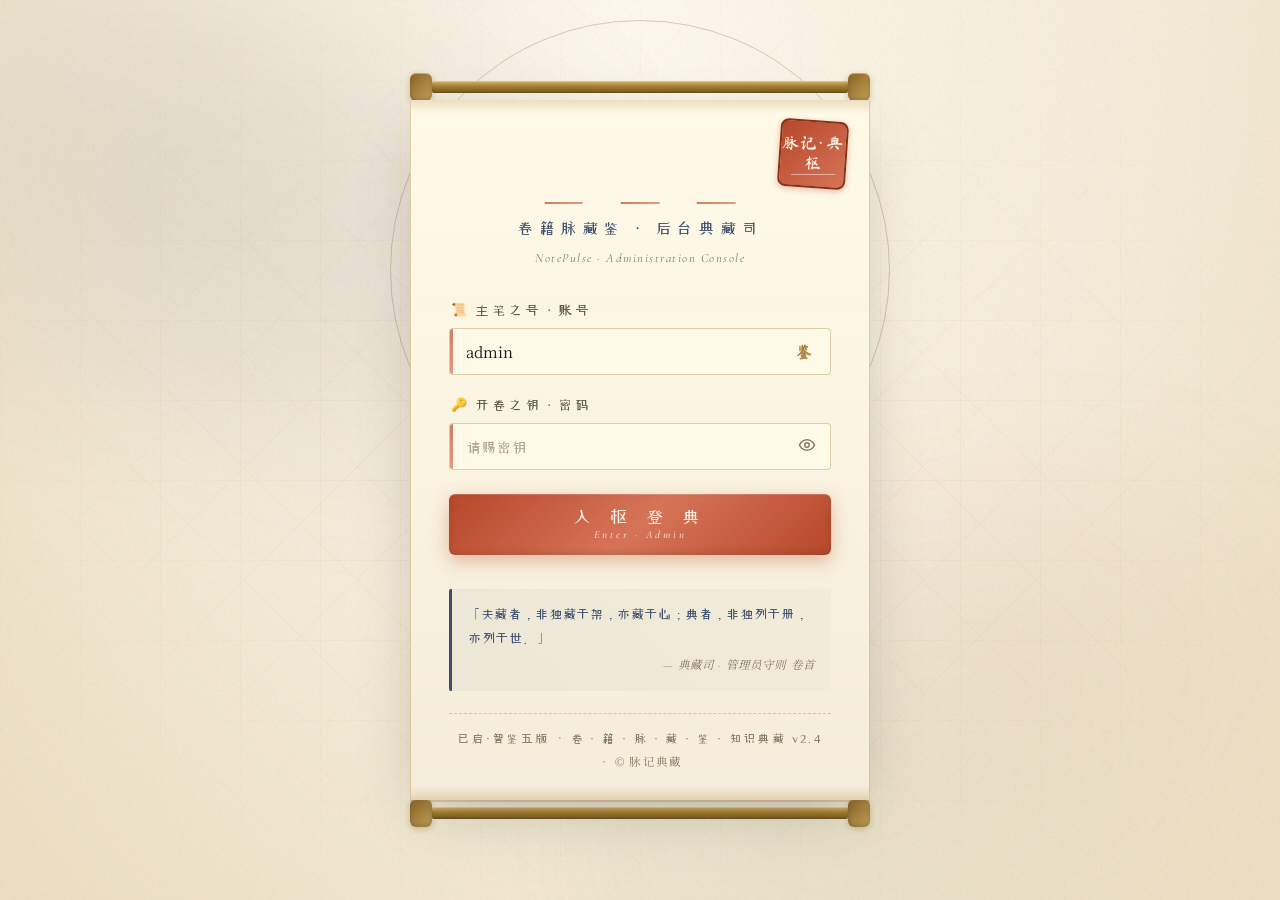
<file: NotePulse_admin/index.html>
<!DOCTYPE html>
<html lang="zh-CN">
<head>
    <meta charset="UTF-8">
    <meta name="viewport" content="width=device-width, initial-scale=1.0">
    <title>脉记·典枢院 | NotePulse 管理端</title>
    <link rel="stylesheet" href="admin.css?v=20260909r6">
    <link href="https://fonts.googleapis.com/css2?family=Noto+Serif+SC:wght@400;500;600;700;900&family=Ma+Shan+Zheng&family=ZCOOL+XiaoWei&family=Cormorant+Garamond:ital,wght@0,400;0,500;0,600;0,700;1,400;1,500&family=JetBrains+Mono:wght@400;500&display=swap" rel="stylesheet">
</head>
<body>
    <!-- 背景层（宣纸+水墨+米字格+纤维） -->
    <div class="pulse-bg">
        <div class="pulse-ring pulse-ring-1"></div>
        <div class="pulse-ring pulse-ring-2"></div>
        <div class="pulse-ring pulse-ring-3"></div>
        <div class="grid-overlay"></div>
        <div class="noise-layer"></div>
    </div>

    <!-- ===================== 登录页：入卷枢门 ===================== -->
    <div id="loginView" class="view login-view">
        <div class="scroll-frame">
            <div class="scroll-rod scroll-rod-top">
                <span class="scroll-cap left"></span>
                <div class="scroll-rod-body"></div>
                <span class="scroll-cap right"></span>
            </div>
            <div class="scroll-paper">
                <!-- 卷头印章 -->
                <div class="seal-top">
                    <span class="seal-text">脉记·典枢</span>
                </div>

                <div class="login-head">
                    <h1 class="login-title">
                        <span class="title-brush">典</span><span class="title-brush">枢</span><span class="title-brush">院</span>
                    </h1>
                    <p class="login-subtitle">卷籍脉藏鉴 · 后台典藏司</p>
                    <p class="login-subtitle-latin">NotePulse · Administration Console</p>
                </div>

                <!-- 登录表单 -->
                <form class="login-form" id="loginForm" autocomplete="off">
                    <div class="field-group">
                        <label class="field-label">
                            <span class="field-icon">📜</span>
                            <span>主笔之号 · 账号</span>
                        </label>
                        <div class="field-input-wrap">
                            <input type="text" id="username" class="field-input" placeholder="请赐尊号" value="admin" spellcheck="false">
                            <span class="field-seal">鉴</span>
                        </div>
                    </div>

                    <div class="field-group">
                        <label class="field-label">
                            <span class="field-icon">🔑</span>
                            <span>开卷之钥 · 密码</span>
                        </label>
                        <div class="field-input-wrap">
                            <input type="password" id="password" class="field-input" placeholder="请赐密钥" autocomplete="new-password">
                            <button type="button" class="toggle-password" id="togglePwd" aria-label="显示密码">
                                <svg viewBox="0 0 24 24" width="18" height="18" fill="none" stroke="currentColor" stroke-width="2">
                                    <path d="M2 12s3-7 10-7 10 7 10 7-3 7-10 7-10-7-10-7Z"/>
                                    <circle cx="12" cy="12" r="3"/>
                                </svg>
                            </button>
                        </div>
                    </div>

                    <div class="error-toast" id="errorToast" style="display:none;">
                        <span class="error-seal">⚠</span>
                        <span id="errorText">主笔之号或开卷之钥有误，请再审慎赐下</span>
                    </div>

                    <button type="submit" class="btn-login" id="btnLogin">
                        <span class="btn-text">入 枢 登 典</span>
                        <span class="btn-sub">Enter · Admin</span>
                    </button>

                    <div class="login-tips">
                        <p>「夫藏者，非独藏于架，亦藏于心；典者，非独列于册，亦列于世。」</p>
                        <p class="tips-latin">— 典藏司 · 管理员守则 卷首</p>
                    </div>
                </form>

                <div class="copyright">
                    <span>已启·智鉴五版</span>
                    <span class="dot-sep">·</span>
                    <span>卷 · 籍 · 脉 · 藏 · 鉴 · 知识典藏 v2.4</span>
                    <span class="dot-sep">·</span>
                    <span>© 脉记典藏</span>
                </div>
            </div>
            <div class="scroll-rod scroll-rod-bottom">
                <span class="scroll-cap left"></span>
                <div class="scroll-rod-body"></div>
                <span class="scroll-cap right"></span>
            </div>
        </div>
    </div>

    <!-- ===================== 仪表盘：典枢内院 ===================== -->
    <div id="dashboardView" class="view dashboard-view" style="display:none;">
        <!-- 顶部导航：典籍目录条 -->
        <header class="dash-nav">
            <div class="dash-nav-inner">
                <div class="dash-logo">
                    <div class="dash-logo-seal">枢</div>
                    <div class="dash-logo-text">
                        <span class="dash-logo-cn">典 枢 院</span>
                        <span class="dash-logo-latin">NotePulse · Admin Console</span>
                    </div>
                </div>

                <nav class="dash-tabs" id="dashTabs">
                    <button class="dash-tab active" data-tab="overview">
                        <span class="dt-num">壹</span>
                        <span class="dt-name">藏鉴概览</span>
                    </button>
                    <button class="dash-tab" data-tab="posts">
                        <span class="dt-num">贰</span>
                        <span class="dt-name">藏帖审校</span>
                    </button>
                    <button class="dash-tab" data-tab="users">
                        <span class="dt-num">叁</span>
                        <span class="dt-name">同道名册</span>
                    </button>
                    <button class="dash-tab" data-tab="settings">
                        <span class="dt-num">肆</span>
                        <span class="dt-name">典制章则</span>
                    </button>
                </nav>

                <div class="dash-user">
                    <button class="back-home" id="backHome" title="返回前台">
                        <svg viewBox="0 0 24 24" width="18" height="18" fill="none" stroke="currentColor" stroke-width="2">
                            <path d="M3 9.5 12 3l9 6.5V21a1 1 0 0 1-1 1h-5v-7h-6v7H4a1 1 0 0 1-1-1z"/>
                        </svg>
                        <span>前台</span>
                    </button>
                    <div class="du-head">
                        <div class="du-avatar">管</div>
                        <div>
                            <div class="du-name">典·admin</div>
                            <div class="du-role">翰林院·主笔修撰</div>
                        </div>
                    </div>
                    <button class="btn-logout" id="btnLogout" title="退枢">
                        <svg viewBox="0 0 24 24" width="18" height="18" fill="none" stroke="currentColor" stroke-width="2">
                            <path d="M9 21H5a2 2 0 0 1-2-2V5a2 2 0 0 1 2-2h4"/>
                            <polyline points="16 17 21 12 16 7"/>
                            <line x1="21" y1="12" x2="9" y2="12"/>
                        </svg>
                    </button>
                </div>
            </div>
        </header>

        <main class="dash-main">
            <!-- 壹·概览 Tab -->
            <section class="dash-panel active" data-panel="overview">
                <div class="panel-head">
                    <h2 class="panel-title"><span class="title-mark">壹</span>藏鉴概览 · Overview</h2>
                    <p class="panel-sub">今日卷籍脉藏，如数家珍</p>
                </div>

                <div class="stat-cards">
                    <div class="stat-card stat-ink">
                        <div class="sc-top"><span class="sc-seal">籍</span><span class="sc-trend up">▲ 12.3%</span></div>
                        <div class="sc-num" data-target="2847">0</div>
                        <div class="sc-label">卷籍总数 · Total Books</div>
                    </div>
                    <div class="stat-card stat-cinnabar">
                        <div class="sc-top"><span class="sc-seal">脉</span><span class="sc-trend up">▲ 8.7%</span></div>
                        <div class="sc-num" data-target="128493">0</div>
                        <div class="sc-label">思想脉动 · Pulse Views</div>
                    </div>
                    <div class="stat-card stat-indigo">
                        <div class="sc-top"><span class="sc-seal">鉴</span><span class="sc-trend down">▼ 2.1%</span></div>
                        <div class="sc-num" data-target="1369">0</div>
                        <div class="sc-label">在册同道 · Registrations</div>
                    </div>
                    <div class="stat-card stat-gold">
                        <div class="sc-top"><span class="sc-seal">藏</span><span class="sc-trend up">▲ 24.5%</span></div>
                        <div class="sc-num" data-target="526">0</div>
                        <div class="sc-label">新墨投稿 · New Posts</div>
                    </div>
                </div>

                <div class="panel-grid">
                    <div class="panel-card glass wide">
                        <div class="card-head">
                            <h3>七日脉动 · 访问流量</h3>
                            <div class="card-sub">Views · Last 7 Days</div>
                        </div>
                        <div class="bar-chart" id="barChart"></div>
                    </div>
                    <div class="panel-card glass">
                        <div class="card-head">
                            <h3>藏帖部类分布</h3>
                            <div class="card-sub">Category Distribution</div>
                        </div>
                        <div class="donut-chart" id="donutChart"></div>
                        <ul class="donut-legend">
                            <li><span class="dot" style="background:#b7472a"></span>算学深究 32%</li>
                            <li><span class="dot" style="background:#3d4e6d"></span>典籍架构 24%</li>
                            <li><span class="dot" style="background:#a0632a"></span>文心笔谈 18%</li>
                            <li><span class="dot" style="background:#7a8f69"></span>博物格致 14%</li>
                            <li><span class="dot" style="background:#a07a2c"></span>其他 12%</li>
                        </ul>
                    </div>
                </div>
            </section>

            <!-- 贰·藏帖审校 Tab -->
            <section class="dash-panel" data-panel="posts">
                <div class="panel-head">
                    <h2 class="panel-title"><span class="title-mark">贰</span>藏帖审校 · Post Moderation</h2>
                    <p class="panel-sub">甄别优劣，批点得失，择真藏之</p>
                </div>
                <div class="filter-bar glass">
                    <div class="filter-row">
                        <div class="filter-chips" id="postStatusChips">
                            <button class="chip active" data-status="all">全部</button>
                            <button class="chip" data-status="pending">待审稿 <span class="badge">5</span></button>
                            <button class="chip" data-status="approved">已入藏</button>
                            <button class="chip" data-status="rejected">已退回</button>
                        </div>
                        <div class="post-search">
                            <svg viewBox="0 0 24 24" width="16" height="16" fill="none" stroke="currentColor" stroke-width="2"><circle cx="11" cy="11" r="7"/><path d="m21 21-4.3-4.3"/></svg>
                            <input type="text" placeholder="检索藏帖..."/>
                        </div>
                    </div>
                </div>
                <div class="table-wrap glass">
                    <table class="admin-table">
                        <thead>
                            <tr><th>帖号</th><th>标题 / 作者</th><th>部类</th><th>阅览</th><th>热度</th><th>上墨</th><th>状态</th><th>批点</th></tr>
                        </thead>
                        <tbody id="postTableBody"></tbody>
                    </table>
                </div>
            </section>

            <!-- 叁·同道名册 Tab -->
            <section class="dash-panel" data-panel="users">
                <div class="panel-head">
                    <h2 class="panel-title"><span class="title-mark">叁</span>同道名册 · User Directory</h2>
                    <p class="panel-sub">一卷在手，群贤毕至</p>
                </div>
                <div class="user-cards" id="userCards"></div>
            </section>

            <!-- 肆·典制章则 Tab -->
            <section class="dash-panel" data-panel="settings">
                <div class="panel-head">
                    <h2 class="panel-title"><span class="title-mark">肆</span>典制章则 · System Settings</h2>
                    <p class="panel-sub">国之重器，典章为先；院之规制，亦当如是</p>
                </div>
                <div class="panel-grid cols-1">
                    <div class="panel-card glass">
                        <div class="card-head"><h3>站点典制</h3><div class="card-sub">Site Identity</div></div>
                        <div class="form-grid">
                            <div class="form-item"><label>站点匾额</label><input class="form-input" value="脉记 NotePulse · 卷籍脉藏鉴"/></div>
                            <div class="form-item"><label>院主称谓</label><input class="form-input" value="翰林院典藏司"/></div>
                            <div class="form-item"><label>新帖默认</label>
                                <select class="form-input"><option>待审稿后入藏</option><option>自动入藏</option></select>
                            </div>
                            <div class="form-item"><label>同文审核</label>
                                <select class="form-input"><option>开启（推荐）</option><option>关闭</option></select>
                            </div>
                            <div class="form-item form-item-full">
                                <label class="switch-label">
                                    <input type="checkbox" class="switch" checked>
                                    <span class="slider"></span>
                                    <span class="switch-text">允许游客阅览藏帖缩略</span>
                                </label>
                            </div>
                            <div class="form-item form-item-full">
                                <label class="switch-label">
                                    <input type="checkbox" class="switch" checked>
                                    <span class="slider"></span>
                                    <span class="switch-text">帖内评论需经批点后公开</span>
                                </label>
                            </div>
                            <div class="form-item form-item-full">
                                <label class="switch-label">
                                    <input type="checkbox" class="switch">
                                    <span class="slider"></span>
                                    <span class="switch-text">启用每日限流（每位同道日发 5 帖）</span>
                                </label>
                            </div>
                        </div>
                        <div class="form-actions">
                            <button class="btn-secondary">恢复旧典</button>
                            <button class="btn-primary">颁行典制</button>
                        </div>
                    </div>
                </div>
            </section>
        </main>

        <div id="globalToast" class="global-toast" style="display:none;"></div>
    </div>

    <script src="admin.js?v=20260909r6"></script>
</body>
</html>
</file>
<file: NotePulse_admin/admin.css>
/* ============================================
   NotePulse 典枢院（管理端） · 古风博学主题
   ============================================ */

:root {
    /* 宣纸基底 */
    --paper-0: #f4ecd8;
    --paper-1: #ede0c3;
    --paper-2: #e6d3ab;
    --paper-3: #d9bf87;
    --paper-dark: #a88955;
    --ink-10: #1a1612; --ink-8: #3d352a; --ink-6: #5e5345;
    --ink-4: #867964; --ink-2: #b0a48f; --ink-05: #d4c7ad;
    --cinnabar: #b7472a; --cinnabar-light: #d67458;
    --indigo: #3d4e6d; --indigo-light: #5f7399;
    --ochre: #a0632a; --ochre-light: #c6864b;
    --celadon: #7a8f69; --celadon-light: #9eb08a;
    --gold: #a07a2c; --gold-light: #c7a25a;
    --bg-0: var(--paper-0);
    --paper: rgba(255, 251, 238, 0.72);
    --paper-strong: rgba(255, 250, 232, 0.9);
    --border-ink: rgba(61, 53, 42, 0.15);
    --border-gold: rgba(160, 122, 44, 0.35);
    --shadow-paper: 0 8px 30px -12px rgba(61, 53, 42, 0.22), inset 0 1px 0 rgba(255,255,255,.5);
    --shadow-scroll: 0 20px 60px -20px rgba(61, 53, 42, 0.35), 0 2px 0 rgba(160,122,44,.25);
    --shadow-seal: 0 2px 6px rgba(183, 71, 42, 0.35);
    --text: var(--ink-10); --text-dim: var(--ink-6); --text-mute: var(--ink-4);
    --grad-ink: linear-gradient(135deg, #1a1612 0%, #3d4e6d 100%);
    --grad-cinnabar: linear-gradient(135deg, #b7472a, #d67458);
    --grad-gold: linear-gradient(135deg, #8a6424, #c7a25a);
    --grad-paper: radial-gradient(ellipse at top, #fffaf0 0%, #f4ecd8 60%, #ede0c3 100%);
    --font-sans: 'Noto Serif SC','Songti SC','SimSun',serif;
    --font-kai: 'ZCOOL XiaoWei','KaiTi','STKaiti','Noto Serif SC',serif;
    --font-brush: 'Ma Shan Zheng','ZCOOL XiaoWei','Noto Serif SC',serif;
    --font-display: 'ZCOOL XiaoWei','Noto Serif SC',serif;
    --font-latin: 'Cormorant Garamond','Noto Serif SC',serif;
}

* { margin: 0; padding: 0; box-sizing: border-box; }
html { scroll-behavior: smooth; }
body {
    font-family: var(--font-sans);
    background: var(--bg-0);
    color: var(--text);
    min-height: 100vh;
    line-height: 1.8;
    letter-spacing: 0.02em;
}
.glass {
    background: var(--paper);
    border: 1px solid var(--border-gold);
    box-shadow: var(--shadow-paper);
    backdrop-filter: blur(8px);
    -webkit-backdrop-filter: blur(8px);
}

/* ============================================
   背景层
   ============================================ */
.pulse-bg {
    position: fixed; inset: 0; z-index: -1;
    background: var(--grad-paper); overflow: hidden;
}
.pulse-bg::before {
    content: ''; position: absolute; top: -10%; left: -5%; width: 55%; height: 70%;
    background:
        radial-gradient(ellipse at 30% 40%, rgba(26,22,18,.08), transparent 60%),
        radial-gradient(ellipse at 70% 60%, rgba(61,78,109,.06), transparent 55%);
    filter: blur(40px); pointer-events: none;
}
.pulse-bg::after {
    content: ''; position: absolute; bottom: -10%; right: -5%; width: 60%; height: 65%;
    background:
        radial-gradient(ellipse at 60% 40%, rgba(183,71,42,.05), transparent 55%),
        radial-gradient(ellipse at 30% 70%, rgba(122,143,105,.07), transparent 55%);
    filter: blur(40px); pointer-events: none;
}
.pulse-ring {
    position: absolute; top: 30%; left: 50%; width: 500px; height: 500px;
    border-radius: 50%; border: 1px solid rgba(160,122,44,.15);
    transform: translate(-50%, -50%); animation: scrollExpand 10s ease-out infinite;
}
.pulse-ring-2 { animation-delay: 3.3s; border-color: rgba(61,53,42,.08); }
.pulse-ring-3 { animation-delay: 6.6s; border-color: rgba(183,71,42,.08); }
@keyframes scrollExpand { 0% { transform: translate(-50%,-50%) scale(.4); opacity: 1; } 100% { transform: translate(-50%,-50%) scale(2.4); opacity: 0; } }
.grid-overlay {
    position: absolute; inset: 0;
    background-image:
        linear-gradient(rgba(160,122,44,.06) 1px, transparent 1px),
        linear-gradient(90deg, rgba(160,122,44,.06) 1px, transparent 1px);
    background-size: 80px 80px;
    mask-image: radial-gradient(ellipse at center, black 20%, transparent 85%);
}
.grid-overlay::after {
    content: ''; position: absolute; inset: 0;
    background:
        repeating-linear-gradient(45deg, transparent 0 78px, rgba(160,122,44,.03) 78px 80px),
        repeating-linear-gradient(-45deg, transparent 0 78px, rgba(160,122,44,.03) 78px 80px);
}
.noise-layer {
    position: absolute; inset: 0; opacity: 0.5;
    background-image: url("data:image/svg+xml,%3Csvg viewBox='0 0 400 400' xmlns='http://www.w3.org/2000/svg'%3E%3Cfilter id='paper'%3E%3CfeTurbulence type='fractalNoise' baseFrequency='0.75' numOctaves='3'/%3E%3CfeColorMatrix values='0 0 0 0 0.35 0 0 0 0 0.28 0 0 0 0 0.18 0 0 0 0.12 0'/%3E%3C/filter%3E%3Crect width='100%25' height='100%25' filter='url(%23paper)'/%3E%3C/svg%3E");
    mix-blend-mode: multiply;
}

/* ============================================
   登录页：卷轴
   ============================================ */
.login-view {
    min-height: 100vh;
    display: flex; align-items: center; justify-content: center;
    padding: 40px 20px;
}
.scroll-frame {
    max-width: 460px; width: 100%;
    display: flex; flex-direction: column;
}
.scroll-rod {
    display: flex; align-items: center; height: 28px;
}
.scroll-rod-top { margin-bottom: -1px; }
.scroll-rod-bottom { margin-top: -1px; }
.scroll-cap {
    width: 22px; height: 28px; border-radius: 6px;
    background: var(--grad-gold);
    box-shadow: 0 2px 6px rgba(160,122,44,.4), inset 0 1px 0 rgba(255,255,255,.4), inset 0 -2px 4px rgba(61,53,42,.3);
}
.scroll-rod-body {
    flex: 1; height: 12px;
    background: linear-gradient(180deg, #d8b56e 0%, #a07a2c 50%, #7a5a1e 100%);
    box-shadow: inset 0 1px 0 rgba(255,255,255,.3), inset 0 -1px 2px rgba(61,53,42,.4);
    border-radius: 2px;
}
.scroll-paper {
    position: relative;
    padding: 36px 38px 28px;
    background:
        linear-gradient(180deg, rgba(255,250,232,.98) 0%, rgba(244,236,216,.96) 100%),
        var(--paper);
    box-shadow: var(--shadow-scroll);
    border-left: 1px solid var(--border-gold);
    border-right: 1px solid var(--border-gold);
}
.scroll-paper::before, .scroll-paper::after {
    content: ''; position: absolute; left: 0; right: 0; height: 14px; pointer-events: none;
}
.scroll-paper::before { top: 0; background: linear-gradient(180deg, rgba(160,122,44,.22), transparent); }
.scroll-paper::after { bottom: 0; background: linear-gradient(0deg, rgba(160,122,44,.22), transparent); }

.seal-top {
    position: absolute; top: 20px; right: 22px;
    width: 68px; height: 68px; border-radius: 8px;
    background: var(--grad-cinnabar);
    display: flex; align-items: center; justify-content: center;
    box-shadow: var(--shadow-seal);
    transform: rotate(4deg);
    border: 2px solid #8a2f18;
}
.seal-text {
    font-family: var(--font-brush);
    color: #fff4ea; font-size: 17px; line-height: 1.15; text-align: center;
    letter-spacing: 0.08em;
    transform: rotate(-4deg);
}
.seal-text::after {
    content: ''; display: block; margin: 2px auto 0;
    width: 70%; height: 1px; background: rgba(255,244,234,.5);
}

.login-head { text-align: center; margin-bottom: 28px; padding-top: 4px; }
.login-title {
    display: flex; justify-content: center; gap: 12px;
    font-family: var(--font-brush);
    font-size: 52px; line-height: 1;
    margin-bottom: 14px;
    background: var(--grad-ink);
    -webkit-background-clip: text; background-clip: text;
    -webkit-text-fill-color: transparent;
}
.title-brush {
    display: inline-block;
    padding: 4px 6px;
    position: relative;
}
.title-brush::after {
    content: ''; position: absolute; left: 50%; bottom: -4px; width: 60%; height: 2px;
    background: var(--grad-cinnabar); transform: translateX(-50%);
    opacity: .7;
}
.login-subtitle {
    font-family: var(--font-display);
    font-size: 16px; color: var(--indigo);
    letter-spacing: 0.35em; margin-bottom: 4px;
}
.login-subtitle-latin {
    font-family: var(--font-latin);
    font-size: 12.5px; color: var(--text-mute);
    letter-spacing: 0.12em; font-style: italic;
}

/* 表单 */
.login-form { display: flex; flex-direction: column; gap: 18px; }
.field-group { display: flex; flex-direction: column; gap: 6px; }
.field-label {
    display: flex; align-items: center; gap: 6px;
    font-family: var(--font-display); font-size: 13.5px;
    color: var(--ink-6); letter-spacing: 0.18em;
    padding: 0 2px;
}
.field-icon { font-size: 13px; }
.field-input-wrap {
    position: relative;
    display: flex; align-items: center;
    background: var(--paper-strong);
    border: 1px solid var(--border-gold);
    border-radius: 4px;
    transition: all .25s;
    overflow: hidden;
}
.field-input-wrap::before {
    content: ''; position: absolute; left: 0; top: 0; bottom: 0; width: 3px;
    background: var(--grad-cinnabar); opacity: .7;
}
.field-input-wrap:focus-within {
    border-color: var(--cinnabar-light);
    box-shadow: 0 0 0 3px rgba(183,71,42,.1), var(--shadow-paper);
    transform: translateY(-1px);
}
.field-input {
    flex: 1; border: 0; outline: 0; background: transparent;
    padding: 12px 42px 12px 16px;
    font-family: var(--font-sans); font-size: 15px; color: var(--ink-10);
}
.field-input::placeholder { color: var(--ink-2); font-family: var(--font-kai); }
.field-seal {
    position: absolute; right: 14px;
    font-family: var(--font-brush); font-size: 16px;
    width: 24px; height: 24px; line-height: 24px; text-align: center;
    background: var(--grad-gold); -webkit-background-clip: text; background-clip: text;
    -webkit-text-fill-color: transparent; font-weight: 700;
}
.toggle-password {
    position: absolute; right: 8px;
    border: 0; background: transparent; cursor: pointer;
    padding: 6px; color: var(--ink-4);
    transition: color .2s;
}
.toggle-password:hover { color: var(--cinnabar); }

.error-toast {
    display: flex; align-items: center; gap: 8px;
    padding: 10px 14px;
    background: linear-gradient(135deg, rgba(183,71,42,.12), rgba(183,71,42,.04));
    border: 1px solid rgba(183,71,42,.3);
    border-radius: 4px;
    font-size: 13.5px; color: var(--cinnabar);
    font-family: var(--font-kai); letter-spacing: 0.05em;
    animation: shakeToast .4s;
}
.error-seal { font-size: 15px; }
@keyframes shakeToast {
    0%, 100% { transform: translateX(0); }
    25% { transform: translateX(-5px); }
    75% { transform: translateX(5px); }
}

.btn-login {
    position: relative;
    margin-top: 6px;
    padding: 14px 20px;
    border: 0; border-radius: 6px; cursor: pointer;
    background:
        linear-gradient(135deg, #b7472a 0%, #d67458 50%, #b7472a 100%),
        var(--grad-cinnabar);
    color: #fff4ea;
    font-family: var(--font-display); letter-spacing: 0.45em;
    font-size: 17px;
    box-shadow: 0 6px 18px rgba(183,71,42,.35), inset 0 1px 0 rgba(255,255,255,.2), inset 0 -2px 6px rgba(61,53,42,.2);
    transition: all .3s;
    overflow: hidden;
}
.btn-login::before {
    content: ''; position: absolute; top: 0; left: -100%; width: 100%; height: 100%;
    background: linear-gradient(90deg, transparent, rgba(255,255,255,.2), transparent);
    transition: left .6s;
}
.btn-login:hover::before { left: 100%; }
.btn-login:hover { transform: translateY(-2px); box-shadow: 0 10px 24px rgba(183,71,42,.45); }
.btn-login:active { transform: translateY(0); }
.btn-text { display: block; }
.btn-sub {
    display: block; margin-top: 3px;
    font-family: var(--font-latin); font-style: italic;
    font-size: 11px; letter-spacing: 0.25em; opacity: .82; font-weight: 500;
}

.login-tips {
    margin-top: 16px; padding: 14px 16px;
    background: linear-gradient(135deg, rgba(61,78,109,.06), rgba(122,143,105,.04));
    border-left: 3px solid var(--indigo);
    border-radius: 2px;
}
.login-tips p {
    font-family: var(--font-kai); font-size: 13px; color: var(--indigo);
    line-height: 1.85; letter-spacing: 0.05em;
}
.tips-latin {
    margin-top: 4px !important;
    font-family: var(--font-latin) !important;
    font-style: italic; font-size: 11.5px !important;
    color: var(--text-mute) !important;
    letter-spacing: 0.1em !important;
    text-align: right;
}

.copyright {
    margin-top: 22px; padding-top: 14px;
    border-top: 1px dashed var(--border-gold);
    display: flex; flex-wrap: wrap; justify-content: center; align-items: center;
    gap: 4px;
    font-size: 11.5px; color: var(--text-mute);
    font-family: var(--font-sans); letter-spacing: 0.1em;
    line-height: 1.7;
}
.copyright span:nth-child(1), .copyright span:nth-child(3) {
    font-family: var(--font-display); letter-spacing: 0.2em; font-size: 12px;
}
.dot-sep { color: var(--gold); padding: 0 4px; }

/* ============================================
   仪表盘：典枢内院
   ============================================ */
.dashboard-view { min-height: 100vh; }
.dash-nav {
    position: sticky; top: 0; z-index: 100;
    backdrop-filter: blur(10px); -webkit-backdrop-filter: blur(10px);
    background: rgba(255,250,232,.88);
    border-bottom: 1px solid var(--border-gold);
    box-shadow: 0 2px 14px -8px rgba(61,53,42,.2);
}
.dash-nav-inner {
    max-width: 1560px; margin: 0 auto;
    padding: 14px 28px;
    display: grid; grid-template-columns: auto 1fr auto; gap: 24px;
    align-items: center;
}
.dash-logo { display: flex; align-items: center; gap: 12px; }
.dash-logo-seal {
    width: 46px; height: 46px; border-radius: 8px;
    background: var(--grad-cinnabar);
    font-family: var(--font-brush); color: #fff4ea;
    font-size: 26px; line-height: 46px; text-align: center;
    box-shadow: var(--shadow-seal); border: 2px solid #8a2f18;
}
.dash-logo-text { display: flex; flex-direction: column; line-height: 1.25; }
.dash-logo-cn {
    font-family: var(--font-display); font-size: 20px; color: var(--ink-10);
    letter-spacing: 0.35em;
}
.dash-logo-latin {
    font-family: var(--font-latin); font-style: italic;
    font-size: 11px; color: var(--text-mute); letter-spacing: 0.08em;
    margin-top: 3px;
}
.dash-tabs {
    display: flex; justify-content: center; gap: 6px; flex-wrap: wrap;
}
.dash-tab {
    display: flex; align-items: center; gap: 8px;
    padding: 9px 18px; border-radius: 6px;
    background: transparent; border: 1px solid transparent;
    cursor: pointer;
    font-family: var(--font-display);
    transition: all .25s;
    color: var(--text-dim);
}
.dash-tab:hover {
    background: rgba(160,122,44,.06);
    color: var(--ink-8);
}
.dash-tab.active {
    background: linear-gradient(135deg, rgba(183,71,42,.1), rgba(160,122,44,.08));
    border-color: var(--border-gold);
    color: var(--ink-10);
    box-shadow: inset 0 1px 0 rgba(255,255,255,.5);
}
.dt-num {
    font-family: var(--font-brush); font-size: 18px;
    background: var(--grad-cinnabar);
    -webkit-background-clip: text; background-clip: text;
    -webkit-text-fill-color: transparent;
}
.dt-name { font-size: 14px; letter-spacing: 0.2em; }
.dash-user { display: flex; align-items: center; gap: 12px; }
.back-home {
    display: flex; align-items: center; gap: 5px;
    padding: 7px 12px; border-radius: 5px; cursor: pointer;
    border: 1px solid var(--border-gold);
    background: rgba(255,250,232,.7);
    color: var(--indigo); font-family: var(--font-display); font-size: 13px; letter-spacing: 0.18em;
    transition: all .2s;
}
.back-home:hover { background: var(--indigo); color: #fff4ea; border-color: var(--indigo); }
.du-head { display: flex; align-items: center; gap: 10px; }
.du-avatar {
    width: 38px; height: 38px; border-radius: 50%;
    background: var(--grad-ink);
    font-family: var(--font-brush); color: #fff4ea;
    font-size: 18px; line-height: 38px; text-align: center;
    border: 2px solid var(--gold-light);
}
.du-name {
    font-family: var(--font-display); font-size: 13.5px; color: var(--ink-10);
    letter-spacing: 0.15em;
}
.du-role {
    font-size: 10.5px; color: var(--text-mute);
    font-family: var(--font-kai); letter-spacing: 0.08em;
}
.btn-logout {
    width: 36px; height: 36px; border-radius: 6px; cursor: pointer;
    border: 1px solid var(--border-gold); background: rgba(255,250,232,.7);
    color: var(--cinnabar); display: flex; align-items: center; justify-content: center;
    transition: all .2s;
}
.btn-logout:hover { background: var(--grad-cinnabar); color: #fff4ea; border-color: var(--cinnabar); }

.dash-main {
    max-width: 1560px; margin: 0 auto;
    padding: 28px;
}
.dash-panel { display: none; animation: panelIn .4s; }
.dash-panel.active { display: block; }
@keyframes panelIn { from { opacity: 0; transform: translateY(10px); } to { opacity: 1; transform: translateY(0); } }
.panel-head { margin-bottom: 20px; }
.panel-title {
    font-family: var(--font-display); font-size: 26px; color: var(--ink-10);
    letter-spacing: 0.2em;
    display: flex; align-items: center; gap: 14px;
    margin-bottom: 4px;
}
.title-mark {
    display: inline-flex; align-items: center; justify-content: center;
    width: 36px; height: 36px; border-radius: 6px;
    background: var(--grad-cinnabar); color: #fff4ea;
    font-family: var(--font-brush); font-size: 20px;
    box-shadow: var(--shadow-seal);
}
.panel-sub {
    font-family: var(--font-kai); color: var(--text-mute);
    font-size: 14px; letter-spacing: 0.08em; padding-left: 50px;
}

/* 统计卡片 */
.stat-cards {
    display: grid; grid-template-columns: repeat(4, 1fr); gap: 18px;
    margin-bottom: 22px;
}
.stat-card {
    position: relative; padding: 22px 22px 18px;
    border-radius: 8px;
    background: var(--paper);
    border: 1px solid var(--border-gold);
    box-shadow: var(--shadow-paper);
    overflow: hidden;
    transition: all .3s;
}
.stat-card::before {
    content: ''; position: absolute; top: 0; left: 0; width: 4px; height: 100%;
}
.stat-ink::before { background: var(--grad-ink); }
.stat-cinnabar::before { background: var(--grad-cinnabar); }
.stat-indigo::before { background: linear-gradient(180deg, var(--indigo), var(--indigo-light)); }
.stat-gold::before { background: var(--grad-gold); }
.stat-card:hover { transform: translateY(-3px); box-shadow: 0 14px 36px -14px rgba(61,53,42,.3); }
.sc-top { display: flex; justify-content: space-between; align-items: center; margin-bottom: 12px; }
.sc-seal {
    font-family: var(--font-brush); font-size: 22px;
    width: 40px; height: 40px; line-height: 40px; text-align: center;
    background: rgba(255,255,255,.6); border-radius: 6px;
    color: var(--ink-8);
    border: 1px solid var(--border-gold);
}
.sc-trend {
    font-family: var(--font-latin); font-size: 12.5px; font-weight: 600;
    padding: 3px 8px; border-radius: 4px;
}
.sc-trend.up { color: var(--celadon); background: rgba(122,143,105,.12); }
.sc-trend.down { color: var(--cinnabar); background: rgba(183,71,42,.12); }
.sc-num {
    font-family: var(--font-latin); font-size: 34px; font-weight: 700;
    color: var(--ink-10); line-height: 1.1; letter-spacing: 0.02em;
    margin-bottom: 6px;
}
.sc-label {
    font-family: var(--font-display); color: var(--text-dim);
    font-size: 12.5px; letter-spacing: 0.2em;
}
.sc-label::after {
    content: ''; display: block; margin-top: 10px;
    height: 1px; background: linear-gradient(90deg, var(--border-gold), transparent);
}

.panel-grid {
    display: grid; grid-template-columns: 2fr 1fr; gap: 18px;
    margin-bottom: 22px;
}
.panel-grid.cols-1 { grid-template-columns: 1fr; }
.panel-card {
    padding: 22px 24px; border-radius: 8px;
}
.panel-card.wide { /* 保持 */ }
.card-head {
    display: flex; justify-content: space-between; align-items: baseline;
    margin-bottom: 18px; padding-bottom: 12px;
    border-bottom: 1px dashed var(--border-gold);
}
.card-head h3 {
    font-family: var(--font-display); font-size: 17px;
    color: var(--ink-10); letter-spacing: 0.2em;
}
.card-sub {
    font-family: var(--font-latin); font-style: italic;
    font-size: 11.5px; color: var(--text-mute); letter-spacing: 0.08em;
}

/* 柱状图 */
.bar-chart {
    display: flex; align-items: flex-end; gap: 14px;
    height: 200px; padding: 10px 4px 0;
}
.bar-item {
    flex: 1; display: flex; flex-direction: column; align-items: center; gap: 8px;
}
.bar-body {
    width: 100%; border-radius: 4px 4px 0 0;
    background: linear-gradient(180deg, var(--cinnabar-light), var(--cinnabar) 60%, var(--indigo));
    position: relative; overflow: hidden;
    transition: height 1s cubic-bezier(.2,.8,.2,1);
    min-height: 4px;
}
.bar-body::before {
    content: ''; position: absolute; top: 0; left: 0; right: 0; height: 30%;
    background: linear-gradient(180deg, rgba(255,255,255,.3), transparent);
}
.bar-value {
    font-family: var(--font-latin); font-weight: 600; font-size: 12px;
    color: var(--ink-6);
}
.bar-label {
    font-family: var(--font-kai); font-size: 12px; color: var(--text-dim);
    letter-spacing: 0.1em;
}

/* 环形图 */
.donut-chart {
    width: 100%; height: 170px; position: relative;
    display: flex; align-items: center; justify-content: center;
}
.donut-svg { width: 170px; height: 170px; transform: rotate(-90deg); }
.donut-svg circle { fill: none; stroke-width: 22; transition: stroke-dashoffset 1s; }
.donut-center {
    position: absolute; text-align: center;
}
.donut-cnum {
    font-family: var(--font-latin); font-size: 28px; font-weight: 700;
    color: var(--ink-10);
}
.donut-clabel {
    font-family: var(--font-display); font-size: 11.5px; color: var(--text-mute);
    letter-spacing: 0.2em; margin-top: 2px;
}
.donut-legend {
    list-style: none; margin-top: 12px; padding: 0;
    display: grid; grid-template-columns: 1fr 1fr; gap: 6px 12px;
}
.donut-legend li {
    font-family: var(--font-kai); font-size: 12.5px;
    color: var(--text-dim);
    display: flex; align-items: center; gap: 6px;
}
.donut-legend .dot { width: 10px; height: 10px; border-radius: 3px; }

/* 帖子审核 Tab */
.filter-bar {
    padding: 14px 18px; border-radius: 8px;
    margin-bottom: 16px;
}
.filter-row {
    display: flex; align-items: center; gap: 16px; justify-content: space-between;
    flex-wrap: wrap;
}
.filter-chips { display: flex; gap: 8px; flex-wrap: wrap; }
.chip {
    padding: 6px 14px; border-radius: 20px; cursor: pointer;
    font-family: var(--font-display); font-size: 13px; letter-spacing: 0.12em;
    background: rgba(160,122,44,.06); color: var(--ink-6);
    border: 1px solid transparent; transition: all .2s;
    display: inline-flex; align-items: center; gap: 5px;
}
.chip:hover { background: rgba(160,122,44,.12); }
.chip.active {
    background: var(--grad-cinnabar); color: #fff4ea;
    box-shadow: var(--shadow-seal);
}
.badge {
    background: rgba(255,255,255,.25); border-radius: 10px;
    padding: 0 7px; font-size: 11px; font-weight: 600;
}
.post-search {
    display: flex; align-items: center; gap: 8px;
    padding: 7px 12px;
    background: rgba(255,250,232,.7);
    border: 1px solid var(--border-gold);
    border-radius: 20px;
    width: 260px;
}
.post-search input {
    flex: 1; border: 0; outline: 0; background: transparent;
    font-family: var(--font-kai); font-size: 13px; color: var(--ink-8);
}
.post-search svg { color: var(--text-mute); }

.table-wrap {
    border-radius: 8px; padding: 6px; overflow-x: auto;
}
.admin-table {
    width: 100%; border-collapse: separate; border-spacing: 0;
    font-size: 13.5px;
}
.admin-table thead th {
    padding: 12px 14px; text-align: left;
    font-family: var(--font-display); font-size: 13px;
    color: var(--indigo); letter-spacing: 0.15em;
    background: linear-gradient(90deg, rgba(61,78,109,.08), rgba(61,78,109,.02));
    border-bottom: 1px solid var(--border-gold);
    white-space: nowrap;
}
.admin-table tbody td {
    padding: 13px 14px;
    border-bottom: 1px dashed rgba(160,122,44,.2);
    color: var(--ink-8);
    vertical-align: middle;
}
.admin-table tbody tr:last-child td { border-bottom: 0; }
.admin-table tbody tr { transition: background .2s; }
.admin-table tbody tr:hover { background: rgba(160,122,44,.05); }
.pt-id { font-family: var(--font-latin); font-weight: 600; color: var(--text-mute); }
.pt-main { display: flex; flex-direction: column; gap: 2px; min-width: 240px; }
.pt-title {
    font-family: var(--font-display); font-size: 14px; color: var(--ink-10);
    letter-spacing: 0.05em;
    max-width: 360px; overflow: hidden; text-overflow: ellipsis; white-space: nowrap;
}
.pt-author {
    font-family: var(--font-kai); font-size: 12px; color: var(--text-mute);
    letter-spacing: 0.05em;
}
.pt-author strong { color: var(--indigo); font-weight: 500; }
.pt-cat {
    display: inline-block;
    font-family: var(--font-display); font-size: 11.5px; letter-spacing: 0.12em;
    padding: 3px 9px; border-radius: 3px;
    background: rgba(122,143,105,.12); color: var(--celadon);
    border: 1px solid rgba(122,143,105,.25);
}
.pt-cat.cat-1 { background: rgba(183,71,42,.1); color: var(--cinnabar); border-color: rgba(183,71,42,.25); }
.pt-cat.cat-2 { background: rgba(61,78,109,.1); color: var(--indigo); border-color: rgba(61,78,109,.25); }
.pt-cat.cat-3 { background: rgba(160,99,42,.1); color: var(--ochre); border-color: rgba(160,99,42,.25); }
.pt-cat.cat-4 { background: rgba(160,122,44,.1); color: var(--gold); border-color: rgba(160,122,44,.25); }
.pt-views { font-family: var(--font-latin); font-weight: 600; color: var(--text-dim); white-space: nowrap; }
.pt-hot { color: var(--cinnabar); font-size: 13px; white-space: nowrap; }
.pt-date { font-family: var(--font-latin); font-size: 12px; color: var(--text-mute); white-space: nowrap; }
.pt-status { display: inline-flex; align-items: center; gap: 6px; white-space: nowrap; padding: 4px 10px; border-radius: 12px; font-size: 12px; font-family: var(--font-display); letter-spacing: 0.1em; }
.status-pending { background: rgba(160,122,44,.12); color: var(--gold); border: 1px solid rgba(160,122,44,.3); }
.status-approved { background: rgba(122,143,105,.12); color: var(--celadon); border: 1px solid rgba(122,143,105,.3); }
.status-rejected { background: rgba(183,71,42,.1); color: var(--cinnabar); border: 1px solid rgba(183,71,42,.25); }
.pt-actions { display: flex; gap: 6px; white-space: nowrap; }
.tbtn {
    border: 0; padding: 5px 10px; border-radius: 4px; cursor: pointer;
    font-family: var(--font-display); font-size: 12px; letter-spacing: 0.1em;
    transition: all .2s;
}
.tbtn-approve { background: var(--celadon); color: #fff4ea; }
.tbtn-approve:hover { background: var(--celadon-light); }
.tbtn-reject { background: rgba(183,71,42,.1); color: var(--cinnabar); border: 1px solid rgba(183,71,42,.3); }
.tbtn-reject:hover { background: var(--cinnabar); color: #fff4ea; }
.tbtn-view { background: rgba(61,78,109,.1); color: var(--indigo); }
.tbtn-view:hover { background: var(--indigo); color: #fff4ea; }
.tbtn-unpublish { background: rgba(160,99,42,.1); color: var(--ochre); border: 1px solid rgba(160,99,42,.3); }
.tbtn-unpublish:hover { background: var(--ochre); color: #fff4ea; }
.tbtn-delete { background: rgba(120,40,40,.08); color: #8a2a2a; border: 1px solid rgba(120,40,40,.2); }
.tbtn-delete:hover { background: #8a2a2a; color: #fff4ea; }

/* 帖子预览模态框 */
.preview-modal {
    display: none; position: fixed; inset: 0; z-index: 9999;
    align-items: center; justify-content: center;
}
.preview-mask {
    position: absolute; inset: 0; background: rgba(20,14,8,.65); backdrop-filter: blur(4px);
}
.preview-panel {
    position: relative; width: 90%; max-width: 720px; max-height: 85vh; overflow-y: auto;
    background: var(--paper); border: 2px solid var(--border-gold);
    border-radius: 8px; padding: 28px 32px; box-shadow: 0 8px 40px rgba(0,0,0,.4);
}
.preview-head { display: flex; align-items: center; gap: 10px; margin-bottom: 14px; }
.preview-cat { padding: 2px 10px; border-radius: 4px; font-size: 12px; font-family: var(--font-kai); }
.preview-cat.cat-1 { background: rgba(183,71,42,.12); color: var(--cinnabar); }
.preview-cat.cat-2 { background: rgba(61,78,109,.12); color: var(--indigo); }
.preview-cat.cat-3 { background: rgba(122,143,105,.15); color: var(--celadon); }
.preview-cat.cat-4 { background: rgba(160,99,42,.12); color: var(--ochre); }
.preview-title { flex: 1; font-size: 20px; font-family: var(--font-display); color: var(--ink); margin: 0; }
.preview-close {
    background: none; border: none; font-size: 24px; cursor: pointer; color: var(--text-mute);
    width: 32px; height: 32px; line-height: 1; border-radius: 4px; transition: all .2s;
}
.preview-close:hover { background: rgba(183,71,42,.1); color: var(--cinnabar); }
.preview-meta { font-size: 13px; color: var(--text-mute); margin-bottom: 14px; line-height: 1.8; }
.preview-meta .pt-status { margin-left: 4px; }
.preview-excerpt {
    font-size: 14px; color: var(--ochre); font-family: var(--font-kai);
    padding: 8px 12px; border-left: 3px solid var(--ochre); margin-bottom: 14px;
    line-height: 1.8; background: rgba(160,99,42,.04);
}
.preview-content {
    font-size: 14px; line-height: 1.9; color: var(--ink);
    white-space: pre-wrap; word-break: break-word; margin-bottom: 16px;
}
.preview-images {
    display: grid; grid-template-columns: repeat(auto-fill, minmax(180px, 1fr));
    gap: 10px; margin-bottom: 16px;
}
.preview-img { width: 100%; height: 160px; object-fit: cover; border-radius: 6px; border: 1px solid var(--border-gold); cursor: pointer; }
.preview-actions { display: flex; gap: 8px; flex-wrap: wrap; padding-top: 12px; border-top: 1px dashed var(--border-gold); }

/* 同道名册 */
.ucard-disabled { opacity: .55; }
.uc-status-off { font-size: 11px; padding: 1px 6px; border-radius: 3px; background: rgba(120,40,40,.15); color: #8a2a2a; margin-left: 4px; }
.uc-btn-disable { background: rgba(183,71,42,.08); color: var(--cinnabar); border: 1px solid rgba(183,71,42,.25); }
.uc-btn-disable:hover { background: var(--cinnabar); color: #fff4ea; }
.uc-btn-enable { background: var(--celadon); color: #fff4ea; }

/* 同道名册 */
.user-cards {
    display: grid; grid-template-columns: repeat(auto-fill, minmax(280px, 1fr));
    gap: 16px;
}
.ucard {
    padding: 18px; border-radius: 8px;
    background: var(--paper);
    border: 1px solid var(--border-gold);
    box-shadow: var(--shadow-paper);
    transition: all .3s;
    position: relative; overflow: hidden;
}
.ucard::before {
    content: ''; position: absolute; top: 0; right: 0; width: 60px; height: 60px;
    background: radial-gradient(circle at top right, rgba(160,122,44,.15), transparent 70%);
}
.ucard:hover { transform: translateY(-2px); box-shadow: 0 14px 30px -14px rgba(61,53,42,.28); }
.uc-head { display: flex; gap: 12px; align-items: center; margin-bottom: 14px; }
.uc-avatar {
    width: 52px; height: 52px; border-radius: 50%;
    background: var(--grad-ink);
    font-family: var(--font-brush); color: #fff4ea;
    font-size: 24px; line-height: 52px; text-align: center;
    border: 2px solid var(--gold-light);
    flex-shrink: 0;
}
.uc-avatar.lv-1 { background: var(--grad-cinnabar); }
.uc-avatar.lv-2 { background: linear-gradient(135deg, var(--indigo), var(--indigo-light)); }
.uc-avatar.lv-3 { background: var(--grad-gold); }
.uc-info { flex: 1; min-width: 0; }
.uc-name {
    font-family: var(--font-display); font-size: 16px; color: var(--ink-10);
    letter-spacing: 0.1em;
    display: flex; align-items: center; gap: 6px; flex-wrap: wrap;
}
.uc-subtitle {
    font-family: var(--font-kai); font-size: 12px; color: var(--text-mute);
    letter-spacing: 0.05em; margin-top: 2px;
    overflow: hidden; text-overflow: ellipsis; white-space: nowrap;
}
.uc-badge {
    font-family: var(--font-brush); font-size: 11px;
    padding: 2px 6px; border-radius: 3px;
    background: rgba(183,71,42,.12); color: var(--cinnabar);
    border: 1px solid rgba(183,71,42,.3);
}
.uc-badge.scholar { background: rgba(61,78,109,.1); color: var(--indigo); border-color: rgba(61,78,109,.3); }
.uc-badge.sage { background: var(--grad-gold); color: #fff4ea; border-color: var(--gold); }
.uc-stats {
    display: grid; grid-template-columns: repeat(3, 1fr); gap: 8px;
    padding: 12px 0; margin-bottom: 12px;
    border-top: 1px dashed var(--border-gold);
    border-bottom: 1px dashed var(--border-gold);
}
.uc-stat { text-align: center; }
.uc-stat-num {
    font-family: var(--font-latin); font-weight: 700; font-size: 17px; color: var(--ink-10);
}
.uc-stat-label {
    font-family: var(--font-display); font-size: 10.5px; color: var(--text-mute);
    letter-spacing: 0.1em;
}
.uc-foot { display: flex; justify-content: space-between; align-items: center; }
.uc-joined {
    font-family: var(--font-latin); font-size: 11px; color: var(--text-mute);
    font-style: italic;
}
.uc-action-btn {
    padding: 5px 12px; border-radius: 4px; cursor: pointer;
    border: 1px solid var(--border-gold); background: transparent;
    font-family: var(--font-display); font-size: 11.5px; letter-spacing: 0.15em;
    color: var(--ink-6); transition: all .2s;
}
.uc-action-btn:hover { background: var(--indigo); color: #fff4ea; border-color: var(--indigo); }

/* 典制章则 */
.form-grid {
    display: grid; grid-template-columns: 1fr 1fr; gap: 18px 20px;
    margin-bottom: 18px;
}
.form-item { display: flex; flex-direction: column; gap: 6px; }
.form-item-full { grid-column: 1 / -1; }
.form-item label {
    font-family: var(--font-display); font-size: 13px;
    color: var(--indigo); letter-spacing: 0.2em;
}
.form-input {
    padding: 10px 14px;
    background: rgba(255,250,232,.75);
    border: 1px solid var(--border-gold);
    border-radius: 4px;
    font-family: var(--font-sans); font-size: 14px; color: var(--ink-10);
    transition: all .2s;
    outline: 0;
}
.form-input:focus {
    border-color: var(--cinnabar-light);
    box-shadow: 0 0 0 3px rgba(183,71,42,.1);
}
.switch-label {
    display: flex; align-items: center; gap: 12px !important;
    cursor: pointer;
    font-family: var(--font-kai) !important;
    font-size: 14px !important;
    letter-spacing: 0.05em !important;
    color: var(--ink-8) !important;
}
.switch {
    position: relative; appearance: none; width: 44px; height: 24px;
    background: var(--ink-2); border-radius: 12px; cursor: pointer;
    transition: background .25s; flex-shrink: 0;
}
.switch::after {
    content: ''; position: absolute; top: 2px; left: 2px;
    width: 20px; height: 20px; border-radius: 50%;
    background: #fff4ea; box-shadow: 0 1px 3px rgba(61,53,42,.3);
    transition: left .25s;
}
.switch:checked { background: var(--grad-cinnabar); }
.switch:checked::after { left: 22px; }
.switch-text { flex: 1; }

.form-actions {
    display: flex; justify-content: flex-end; gap: 10px;
    padding-top: 16px;
    border-top: 1px dashed var(--border-gold);
}
.btn-primary, .btn-secondary {
    padding: 10px 24px; border-radius: 5px; cursor: pointer;
    font-family: var(--font-display); font-size: 14px; letter-spacing: 0.3em;
    transition: all .25s;
}
.btn-primary {
    background: var(--grad-cinnabar); color: #fff4ea; border: 0;
    box-shadow: 0 4px 12px rgba(183,71,42,.3);
}
.btn-primary:hover { transform: translateY(-2px); box-shadow: 0 8px 20px rgba(183,71,42,.4); }
.btn-secondary {
    background: rgba(255,250,232,.6); color: var(--ink-6);
    border: 1px solid var(--border-gold);
}
.btn-secondary:hover { background: var(--ink-6); color: #fff4ea; border-color: var(--ink-6); }

/* 全局 Toast */
.global-toast {
    position: fixed; bottom: 40px; left: 50%;
    transform: translateX(-50%);
    padding: 12px 22px; border-radius: 6px;
    background: rgba(61,53,42,.92); color: #fff4ea;
    font-family: var(--font-kai); font-size: 14px; letter-spacing: 0.08em;
    box-shadow: 0 10px 30px -8px rgba(0,0,0,.4);
    z-index: 9999; animation: toastIn .3s;
    border: 1px solid var(--gold-light);
}
.global-toast.toast-ok { background: linear-gradient(135deg, rgba(122,143,105,.95), rgba(61,78,109,.95)); }
.global-toast.toast-err { background: linear-gradient(135deg, rgba(183,71,42,.95), rgba(160,99,42,.95)); }
@keyframes toastIn { from { opacity: 0; transform: translate(-50%, 20px); } to { opacity: 1; transform: translate(-50%, 0); } }

/* 响应式 */
@media (max-width: 1280px) {
    .stat-cards { grid-template-columns: repeat(2, 1fr); }
    .panel-grid { grid-template-columns: 1fr; }
    .dash-nav-inner { grid-template-columns: auto 1fr; }
    .dash-user { grid-column: 1 / -1; justify-content: flex-end; padding-top: 8px; border-top: 1px dashed var(--border-gold); }
}
@media (max-width: 820px) {
    .scroll-paper { padding: 26px 20px 20px; }
    .login-title { font-size: 40px; gap: 6px; }
    .seal-top { width: 56px; height: 56px; top: 14px; right: 14px; }
    .seal-text { font-size: 14px; }
    .stat-cards { grid-template-columns: 1fr; }
    .dash-tabs { justify-content: flex-start; overflow-x: auto; }
    .dash-nav-inner { padding: 12px 16px; }
    .dash-main { padding: 18px 14px; }
    .form-grid { grid-template-columns: 1fr; }
    .back-home span { display: none; }
}
</file>
